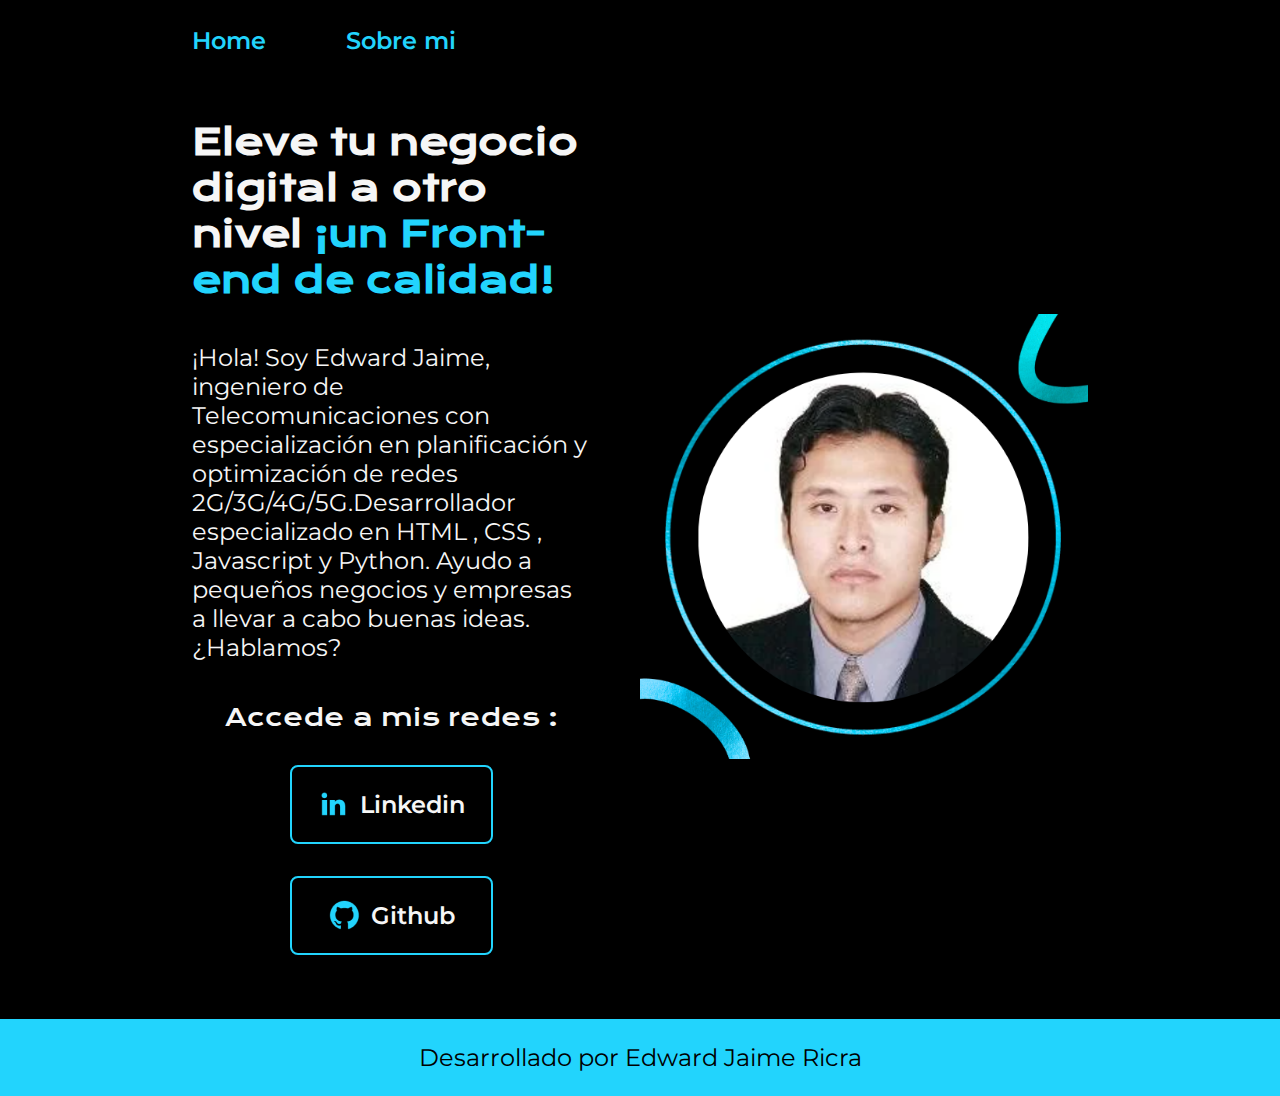
<file: index.html>
<!DOCTYPE html>
<html lang="es-pe">
<head>
    <meta charset="UTF-8">
    <meta name="viewport" content="width=device-width, initial-scale=1.0">
    <title>Portafolio</title>
    <link rel="stylesheet" href="./styles/style.css">
</head>
<body>
    <header class="header">
        <nav class="header__menu">
            <a class="header__menu__link" href="index.html">Home</a>
            <a class="header__menu__link" href="about.html">Sobre mi</a> 
        </nav>   
    </header>
    <main class="presentacion">
        <section class="presentacion__contenido">    
            <h1 class="presentacion__contenido__titulo">
                Eleve tu negocio digital a otro nivel <strong class="titulo-destaque">¡un 
                Front-end de calidad!</strong> 
            </h1>
            <p class="presentacion__contenido__texto">¡Hola! Soy <span class="nombre">Edward Jaime</span>,
                ingeniero de Telecomunicaciones con especialización en planificación y optimización de redes 
                2G/3G/4G/5G.Desarrollador especializado en HTML , CSS , Javascript y Python. Ayudo 
                a pequeños negocios y empresas a llevar a cabo buenas ideas. ¿Hablamos?</p>
            <div class="presentacion__enlaces">
                <h2 class="presentacion_enlaces__subtitulo">Accede a mis redes :</h2>
                <a class="presentacion__elaces__link" href="https://www.linkedin.com/in/edward-jaime-ricra/">
                    <img src="./assets/linkedin.png">
                    Linkedin
                </a>
                <a class="presentacion__elaces__link" href="https://github.com/ejaimer">
                    <img src="./assets/github.png">
                    Github
                </a>
            </div>
        </section>
        <img class="presentacion__imagen" src="./assets/Foto_Edward.png" alt="Imagen de Edward Jaime"> 
    </main>
    <footer class="footer">
        <p>Desarrollado por Edward Jaime Ricra</p>    
    </footer>  
</body>
</html>
</file>
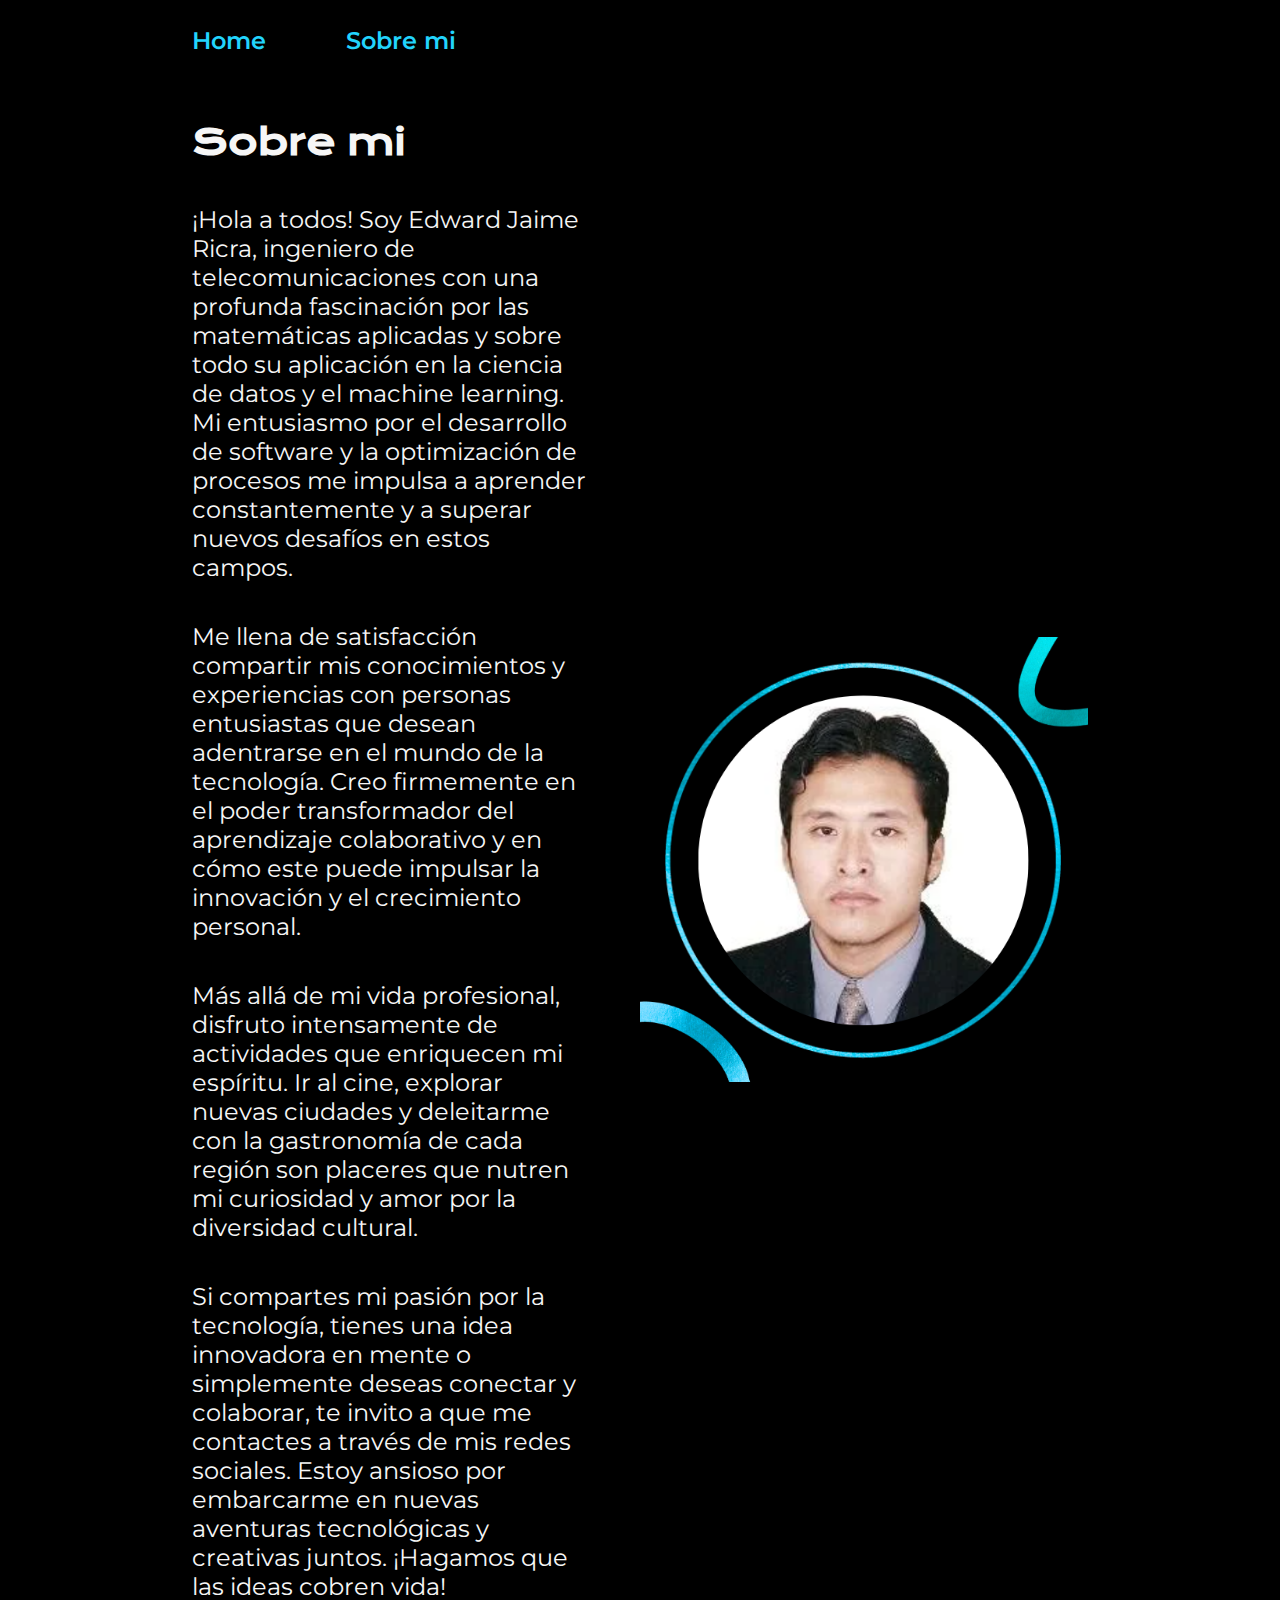
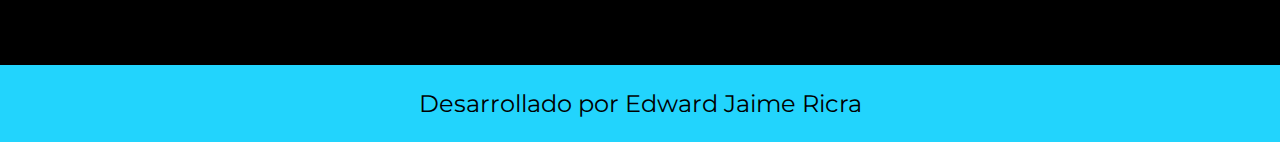
<file: about.html>
<!DOCTYPE html>
<html lang="es-pe">
<head>
    <meta charset="UTF-8">
    <meta name="viewport" content="width=device-width, initial-scale=1.0">
    <title>Sobre mi</title>
    <link rel="stylesheet" href="./styles/style.css"
</head>
<body>
    <header class="header">
        <nav class="header__menu">
            <a class="header__menu__link" href="index.html">Home</a>
            <a class="header__menu__link" href="about.html">Sobre mi</a> 
        </nav>   
    </header>
    <main class="presentacion">
        <section class="presentacion__contenido">
            <h1 class="presentacion__contenido__titulo">Sobre mi</h1>
            <p class="presentacion__contenido__texto">¡Hola a todos! Soy Edward Jaime Ricra, 
                ingeniero de telecomunicaciones con una profunda fascinación por las matemáticas 
                aplicadas y sobre todo su aplicación en la ciencia de datos y el machine learning. 
                Mi entusiasmo por el desarrollo de software y la optimización de procesos me 
                impulsa a aprender constantemente y a superar nuevos desafíos en estos campos.</p>
            <p class="presentacion__contenido__texto">Me llena de satisfacción compartir mis 
                conocimientos y experiencias con personas entusiastas que desean adentrarse 
                en el mundo de la tecnología. Creo firmemente en el poder transformador del 
                aprendizaje colaborativo y en cómo este puede impulsar la innovación y el 
                crecimiento personal.
            </p>
            <p class="presentacion__contenido__texto">Más allá de mi vida profesional, disfruto 
                intensamente de actividades que enriquecen mi espíritu. Ir al cine, explorar nuevas 
                ciudades y deleitarme con la gastronomía de cada región son placeres que nutren mi 
                curiosidad y amor por la diversidad cultural.</p>
            <p class="presentacion__contenido__texto">Si compartes mi pasión por la tecnología, 
                tienes una idea innovadora en mente o simplemente deseas conectar y colaborar, 
                te invito a que me contactes a través de mis redes sociales. Estoy ansioso por 
                embarcarme en nuevas aventuras tecnológicas y creativas juntos. ¡Hagamos que las 
                ideas cobren vida!</p>
        </section>
        <img class="presentacion__imagen" src="./assets/Foto_Edward.png" alt="Imagen de Edward Jaime"> 
    </main>
    <footer class="footer">
        <p>Desarrollado por Edward Jaime Ricra</p>    
    </footer>  
    
</body>
</html>
</file>
<file: styles/style.css>
@import url('https://fonts.googleapis.com/css2?family=Krona+One&family=Montserrat:ital,wght@0,100..900;1,100..900&display=swap');
:root{
    --color-primario : black;
    --color-secundario:#F6F6F6;
    --color-terceario:#22D4FD;

    --fuente-montserrat : "Montserrat", serif;
    --fuente-krona : "Krona One", serif; 
}

*{
    padding: 0;
    margin: 0;
}

body{
    background-color: var(--color-primario) ;
    color: var(--color-secundario);
    box-sizing: border-box;
}
.header{
    padding: 2% 0% 0% 15%;
   

}
.header__menu{
    display: flex;
    gap: 80px;
}
.header__menu__link{
    font-family: var(--fuente-montserrat);
    font-size: 1.5rem;
    font-weight: 600;
    color: var(--color-terceario);
    text-decoration: none;
}

.titulo-destaque{
    color: var(--color-terceario);
}
.presentacion{
    display: flex;
    align-items: center;  
    padding:5% 15%;
    justify-content: space-between;
    gap:50px ;
}
.presentacion__contenido{
    width: 50% ;
    display: flex;
    flex-direction: column;
    gap:40px ;
}

.presentacion__contenido__titulo{
    font-size: 2.25rem;  
    font-family: var(--fuente-krona);  
}
.presentacion__contenido__texto{
    font-size: 1.5rem;
    font-family: var(--fuente-montserrat);
}
.presentacion__enlaces{
    display: flex;
    justify-content: space-between;
    flex-direction: column;
    align-items: center;
    gap: 32px;
}
.presentacion_enlaces__subtitulo{
    font-family:var(--fuente-krona);
    font-size: 1.5rem;
    font-weight: 400;
}
.presentacion__elaces__link{
    width: 50%;
    border: 2px solid var(--color-terceario);
    text-align: center;
    padding: 21.5px 0px;
    border-radius: 8px;
    font-family: var(--fuente-montserrat);
    font-size:  1.5rem;
    font-weight: 600; 
    text-decoration: none;
    color: var(--color-secundario);
    display: flex;
    align-items: center;
    justify-content: center;
    gap: 10px; ;

}
.presentacion__elaces__link:hover{
    background-color: #272727;
    padding-right: 3%;
}
.presentacion__imagen{
    width: 50%;    
}
.nombre{
    font-size: 1.5rem;  
    font-family: var(--fuente-montserrat);
}
.nombre:hover{
    font-size: 1.8rem;
    font-weight: 600;
}
.footer{
    background-color: var(--color-terceario);
    padding: 24px;
    color:VAR(--color-primario);
    text-align: center;
    font-family: var(--fuente-montserrat);
    font-size: 1.5rem;
    font-weight: 400;
}

@media(max-width : 1200px){
    .header{
        padding:10% ;
    }
    .header__menu{
        justify-content: center;
    }
    .presentacion{
        flex-direction: column-reverse;
        padding: 5%;
    }
    .presentacion__contenido{
        width: auto;
    }

}
</file>
